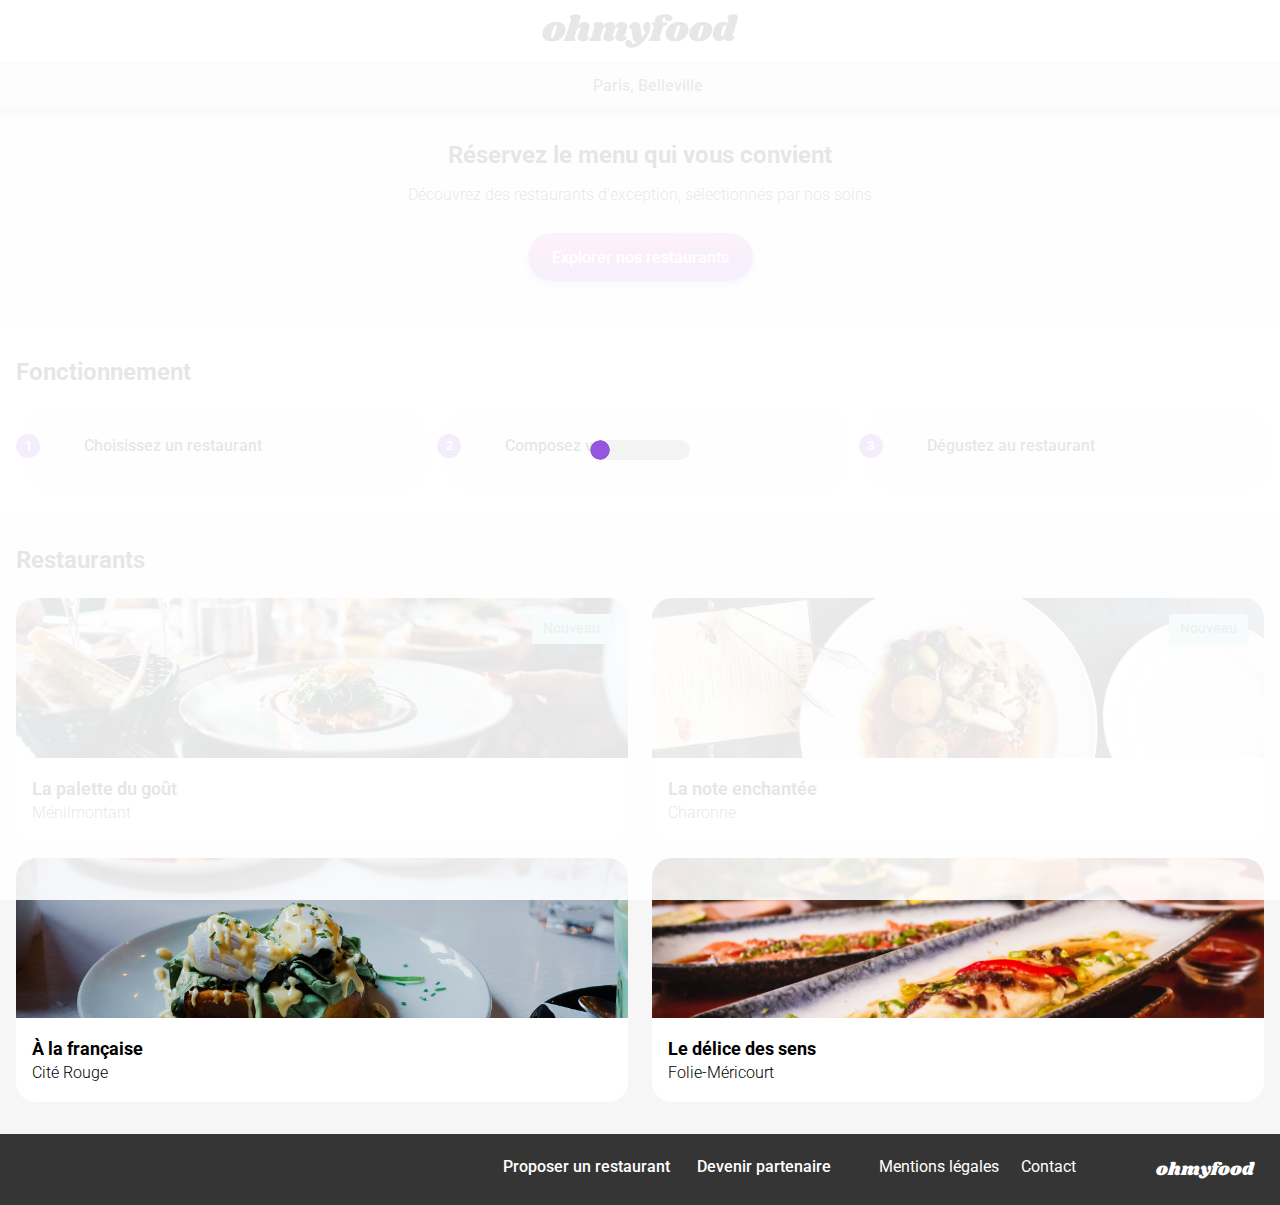
<file: index.html>
<!DOCTYPE html>
<html lang="fr">

<head>
    <meta charset="utf-8">
    <meta name="viewport" content="width=device-width, initial-scale=1.0">
    <title>OhMyFood</title>
    <link rel="stylesheet" href="./css/style.css">
    <link rel="preconnect" href="https://fonts.googleapis.com">
    <link rel="preconnect" href="https://fonts.gstatic.com" crossorigin>
    <link href="https://fonts.googleapis.com/css2?family=Roboto:wght@300;400;500;700&family=Shrikhand&display=swap"
        rel="stylesheet">
    <link rel="stylesheet" href="https://cdnjs.cloudflare.com/ajax/libs/font-awesome/6.2.1/css/all.min.css"
        integrity="sha512-MV7K8+y+gLIBoVD59lQIYicR65iaqukzvf/nwasF0nqhPay5w/9lJmVM2hMDcnK1OnMGCdVK+iQrJ7lzPJQd1w=="
        crossorigin="anonymous" referrerpolicy="no-referrer">
</head>

<body>
    <div class="loader">
        <div class="loader__anim"></div>
    </div>
    <div class="main-container">
        <!--########## HEADER ##########-->
        <header>
            <div class="max-width-container">
                <img class="header__logo" src="./assets/logo/ohmyfood.png" alt="Logo">
            </div>
        </header>
        <!--########## FIN HEADER ##########-->

        <!--########## SECTION LOCALISATION ##########-->
        <section class="location">
            <div class="max-width-container">
                <i class="fa-solid fa-location-dot"></i>
                <p>Paris, Belleville</p>
            </div>
        </section>
        <!--########## FIN SECTION LOCALISATION ##########-->

        <!--########## SECTION MAIN-TITLE ##########-->
        <section class="main-title">
            <div class="max-width-container">
                <h1 class="section-title">Réservez le menu qui vous convient</h1>
                <p class="main-title__p">
                    Découvrez des restaurants d'exception, sélectionnés par nos soins
                </p>
                <a class="btn" href="#">
                    <div class="btn__overlay"></div>
                    Explorer nos restaurants
                </a>
            </div>
        </section>
        <!--########## FIN SECTION MAIN-TITLE ##########-->

        <!--########## SECTION FONCTIONNEMENT ##########-->
        <section class="fonctionnement">
            <div class="max-width-container">
                <h2 class="section-title">Fonctionnement</h2>

                <div class="fonctionnement__list">
                    <div class="fonctionnement__list__item">
                        <div class="fonctionnement__list__item__number">
                            <p>1</p>
                        </div>
                        <div class="fonctionnement__list__item__description">
                            <i class="fa-solid fa-mobile-screen-button"></i>
                            <p>Choisissez un restaurant</p>
                        </div>
                    </div>

                    <div class="fonctionnement__list__item">
                        <div class="fonctionnement__list__item__number">
                            <p>2</p>
                        </div>
                        <div class="fonctionnement__list__item__description">
                            <i class="fa-solid fa-list"></i>
                            <p>Composez votre menu</p>
                        </div>
                    </div>

                    <div class="fonctionnement__list__item">
                        <div class="fonctionnement__list__item__number">
                            <p>3</p>
                        </div>
                        <div class="fonctionnement__list__item__description">
                            <i class="fa-solid fa-store purple"></i>
                            <p>Dégustez au restaurant</p>
                        </div>
                    </div>
                </div>
            </div>
        </section>
        <!--########## FIN SECTION FONCTIONNEMENT ##########-->

        <!--########## SECTION RESTAURANTS ##########-->
        <section class="restaurants">
            <div class="max-width-container">
                <h2 class="section-title">Restaurants</h2>

                <div class="restaurants__cards__wrapper">
                    <article class="restaurants__card">
                        <a href="resto-la-palette-du-gout.html" class="restaurants__link"></a>
                        <div class="restaurants__card__new">
                            <p>Nouveau</p>
                        </div>
                        <img class="restaurants__card__img"
                            src="./assets/restaurants/jay-wennington-N_Y88TWmGwA-unsplash.jpg"
                            alt="Photographie d'un plat du restaurant">
                        <div class="restaurants__card__txt">
                            <div>
                                <h3>La palette du goût</h3>
                                <p>Ménilmontant</p>
                            </div>
                            <embed type="text/html" src="./assets/heart.html">
                        </div>
                    </article>

                    <article class="restaurants__card">
                        <a href="resto-la-note-enchantee.html" class="restaurants__link"></a>
                        <div class="restaurants__card__new">
                            <p>Nouveau</p>
                        </div>
                        <img class="restaurants__card__img" src="./assets/restaurants/stil-u2Lp8tXIcjw-unsplash.jpg"
                            alt="Photographie d'un plat du restaurant">
                        <div class="restaurants__card__txt">
                            <div>
                                <h3>La note enchantée</h3>
                                <p>Charonne</p>
                            </div>
                            <embed type="text/html" src="./assets/heart.html">
                        </div>
                    </article>

                    <article class="restaurants__card">
                        <a href="resto-a-la-francaise.html" class="restaurants__link"></a>
                        <img class="restaurants__card__img"
                            src="./assets/restaurants/toa-heftiba-DQKerTsQwi0-unsplash.jpg"
                            alt="Photographie d'un plat du restaurant">
                        <div class="restaurants__card__txt">
                            <div>
                                <h3>À la française</h3>
                                <p>Cité Rouge</p>
                            </div>
                            <embed type="text/html" src="./assets/heart.html">
                        </div>
                    </article>

                    <article class="restaurants__card">
                        <a href="resto-le-delice-des-sens.html" class="restaurants__link"></a>
                        <img class="restaurants__card__img"
                            src="./assets/restaurants/louis-hansel-shotsoflouis-qNBGVyOCY8Q-unsplash.jpg"
                            alt="Photographie d'un plat du restaurant">
                        <div class="restaurants__card__txt">
                            <div>
                                <h3>Le délice des sens</h3>
                                <p>Folie-Méricourt</p>
                            </div>
                            <embed type="text/html" src="./assets/heart.html">
                        </div>
                    </article>
                </div>
            </div>
        </section>
        <!--########## FIN SECTION RESTAURANTS ##########-->

        <!--########## FOOTER ##########-->
        <footer>
            <div class="max-width-container">
                <p class="footer__logo">ohmyfood</p>
                <div class="footer__links">
                    <ul class="footer__links--imaged">
                        <li>
                            <a href="#">
                                <i class="fa-solid fa-utensils"></i>
                                Proposer un restaurant
                            </a>
                        </li>
                        <li>
                            <a href="#">
                                <i class="fa-solid fa-handshake-angle"></i>
                                Devenir partenaire
                            </a>
                        </li>
                    </ul>
                    <ul class="footer__links--blank">
                        <li>
                            <a href="#">Mentions légales</a>
                        </li>
                        <li>
                            <a href="#">Contact</a>
                        </li>
                    </ul>
                </div>
            </div>
        </footer>
        <!-- ########## FIN FOOTER ##########-->
    </div>
</body>

</html>
</file>
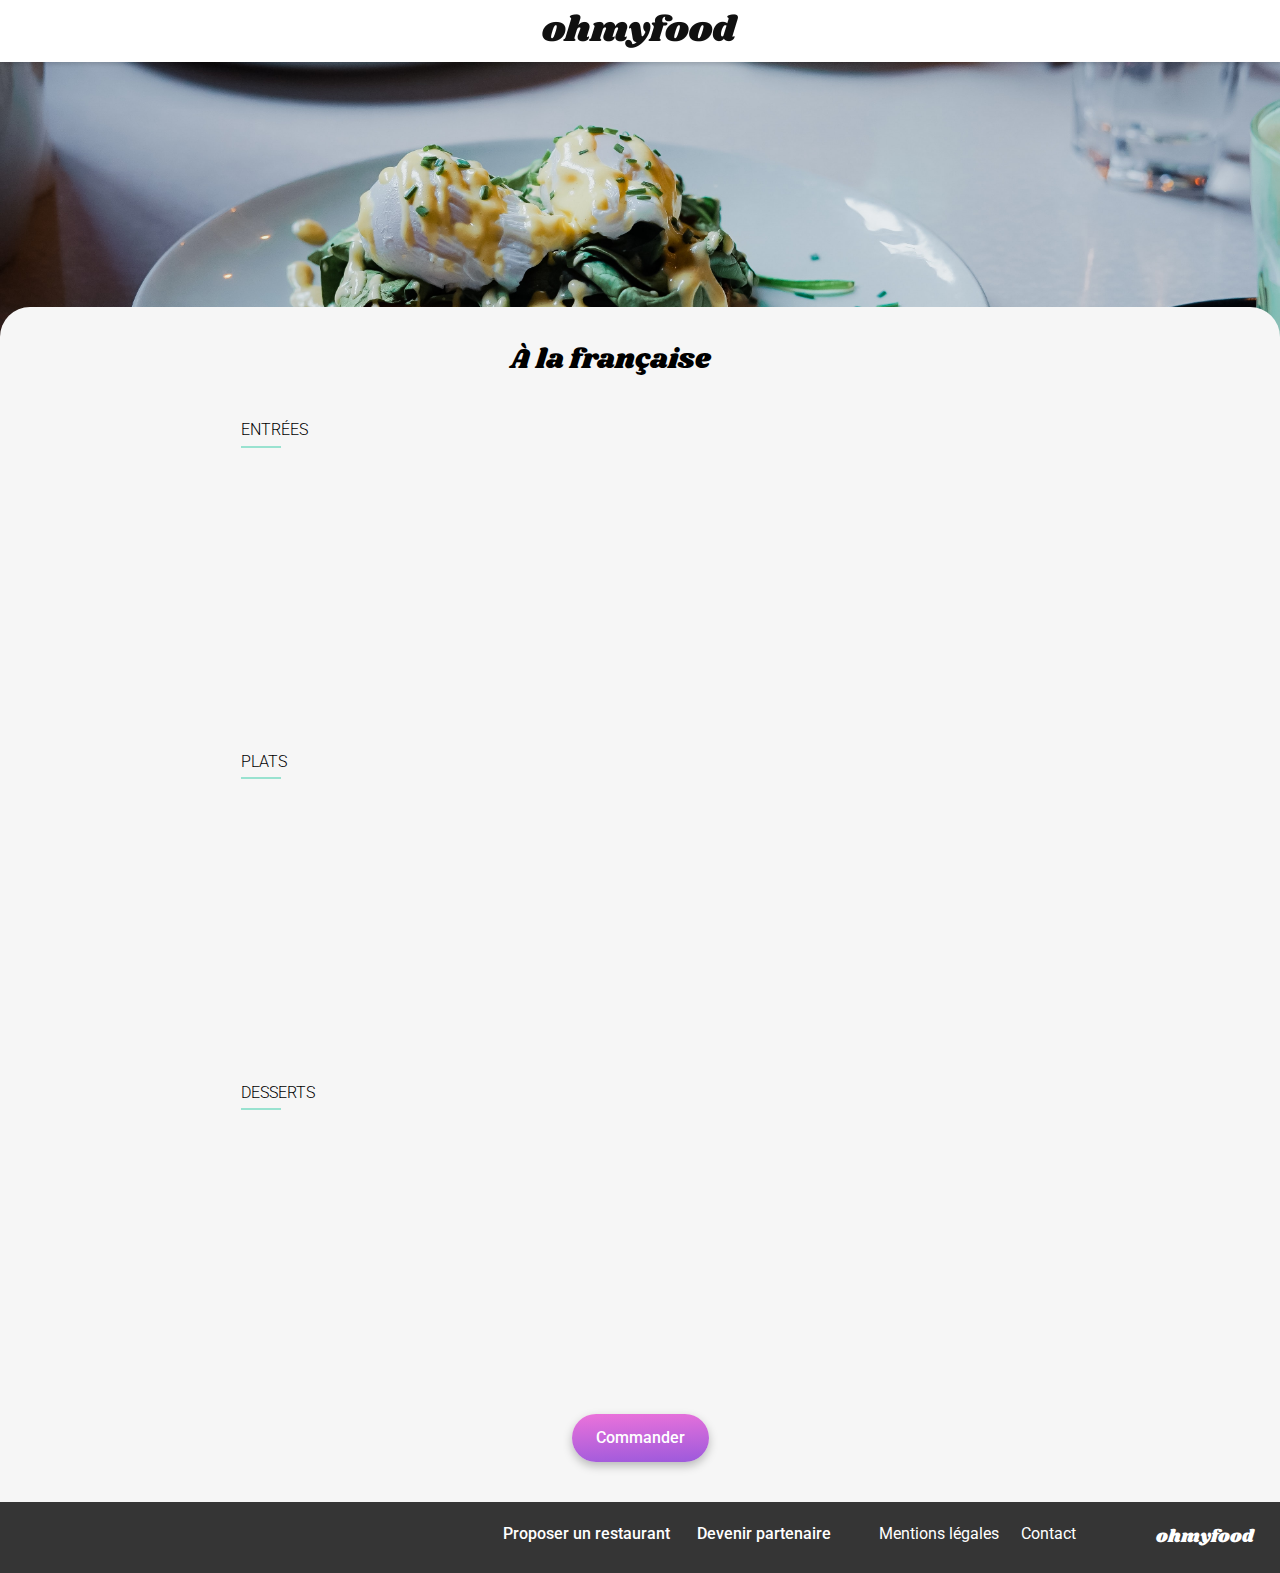
<file: resto-a-la-francaise.html>
<!DOCTYPE html>
<html lang="fr">

<head>
    <meta charset="utf-8">
    <meta name="viewport" content="width=device-width, initial-scale=1.0">
    <title>OhMyFood - À la française</title>
    <link rel="stylesheet" href="./css/style.css">
    <link rel="preconnect" href="https://fonts.googleapis.com">
    <link rel="preconnect" href="https://fonts.gstatic.com" crossorigin>
    <link href="https://fonts.googleapis.com/css2?family=Roboto:wght@300;400;500;700&family=Shrikhand&display=swap"
        rel="stylesheet">
    <link rel="stylesheet" href="https://cdnjs.cloudflare.com/ajax/libs/font-awesome/6.2.1/css/all.min.css"
        integrity="sha512-MV7K8+y+gLIBoVD59lQIYicR65iaqukzvf/nwasF0nqhPay5w/9lJmVM2hMDcnK1OnMGCdVK+iQrJ7lzPJQd1w=="
        crossorigin="anonymous" referrerpolicy="no-referrer">
</head>

<body>
    <div class="main-container">
        <!--########## HEADER ##########-->
        <header>
            <div class="max-width-container">
                <a href="index.html" class="header__back"><i class="fa-solid fa-arrow-left"></i></a>
                <img class="header__logo" src="./assets/logo/ohmyfood.png" alt="Logo">
            </div>
        </header>
        <!--########## FIN HEADER ##########-->

        <!--########## ILLUSTRATION ##########-->
        <div class="resto-img alafrancaise"></div>
        <!--########## FIN ILLUSTRATION ##########-->

        <!--########## SECTION MENU ##########-->
        <section class="menu">
            <div class="max-width-container">
                <div class="menu__top">
                    <h1 class="menu__top__title">À la française</h1>
                    <embed type="text/html" src="./assets/heart.html">
                </div>
                <div class="menu__list">
                    <div class="menu__list__title">
                        <h2>Entrées</h2>
                        <hr>
                    </div>
                    <ul>
                        <li>
                            <div class="menu__list__item delay--0">
                                <input type="checkbox" class="menu-check" id="entree-1" name="entree">
                                <label class="menu-label" for="entree-1">
                                <span class="menu__list__item__container">
                                    <span  class="menu__list__item__txtcol">
                                        <span class="menu__list__item__name">Tartare de poulpe acidulé</span>
                                        <span class="menu__list__item__detail">Aux zestes d'orange</span>
                                    </span>
                                <span class="menu__list__item__price">25€</span>
                                </span>
                                <span class="checkmark-wrapper">
                                    <i class="fas fa-check-circle icon icon--checkmark"></i>
                                </span>
                                </label>
                            </div>
                        </li>
                        <li>
                            <div class="menu__list__item  delay--1">
                                <input type="checkbox" class="menu-check" id="entree-2" name="entree">
                                <label class="menu-label" for="entree-2">
                                <span class="menu__list__item__container">
                                    <span  class="menu__list__item__txtcol">
                                        <span class="menu__list__item__name">Velouté de légumes d'antan</span>
                                        <span class="menu__list__item__detail">Carotte, panais, topinambour</span>
                                    </span>
                                <span class="menu__list__item__price">35€</span>
                                </span>
                                <span class="checkmark-wrapper">
                                    <i class="fas fa-check-circle icon icon--checkmark"></i>
                                </span>
                                </label>
                            </div>
                        </li>
                        <li>
                            <div class="menu__list__item delay--2">
                                <input type="checkbox" class="menu-check" id="entree-3" name="entree">
                                <label class="menu-label" for="entree-3">
                                <span class="menu__list__item__container">
                                    <span  class="menu__list__item__txtcol">
                                        <span class="menu__list__item__name">Soupe à l'oignon</span>
                                        <span class="menu__list__item__detail">Revisitée</span>
                                    </span>
                                <span class="menu__list__item__price">20€</span>
                                </span>
                                <span class="checkmark-wrapper">
                                    <i class="fas fa-check-circle icon icon--checkmark"></i>
                                </span>
                                </label>
                            </div>
                        </li>
                    </ul>
                    <div class="menu__list__title">
                        <h2>Plats</h2>
                        <hr>
                    </div>
                    <ul>
                        <li>
                            <div class="menu__list__item delay--0">
                                <input type="checkbox" class="menu-check" id="plat-1" name="plat">
                                <label class="menu-label" for="plat-1">
                                <span class="menu__list__item__container">
                                    <span  class="menu__list__item__txtcol">
                                        <span class="menu__list__item__name">Coquilles Saint-Jacques</span>
                                        <span class="menu__list__item__detail">Accompagnées d'une purée de panais</span>
                                    </span>
                                <span class="menu__list__item__price">40€</span>
                                </span>
                                <span class="checkmark-wrapper">
                                    <i class="fas fa-check-circle icon icon--checkmark"></i>
                                </span>
                                </label>
                            </div>
                        </li>
                        <li>
                            <div class="menu__list__item delay--1">
                                <input type="checkbox" class="menu-check" id="plat-2" name="plat">
                                <label class="menu-label" for="plat-2">
                                <span class="menu__list__item__container">
                                    <span  class="menu__list__item__txtcol">
                                        <span class="menu__list__item__name">Magret de canard</span>
                                        <span class="menu__list__item__detail">Et parmentier de pommes de terre</span>
                                    </span>
                                <span class="menu__list__item__price">35€</span>
                                </span>
                                <span class="checkmark-wrapper">
                                    <i class="fas fa-check-circle icon icon--checkmark"></i>
                                </span>
                                </label>
                            </div>
                        </li>
                        <li>
                            <div class="menu__list__item delay--2">
                                <input type="checkbox" class="menu-check" id="plat-3" name="plat">
                                <label class="menu-label" for="plat-3">
                                <span class="menu__list__item__container">
                                    <span  class="menu__list__item__txtcol">
                                        <span class="menu__list__item__name">Pigeonneau d’Ille-et-Vilaine</span>
                                        <span class="menu__list__item__detail">Sur son lit de gnocchis aux légumes</span>
                                    </span>
                                <span class="menu__list__item__price">44€</span>
                                </span>
                                <span class="checkmark-wrapper">
                                    <i class="fas fa-check-circle icon icon--checkmark"></i>
                                </span>
                                </label>
                            </div>
                        </li>
                    </ul>
                    <div class="menu__list__title">
                        <h2>Desserts</h2>
                        <hr>
                    </div>
                    <ul>
                        <li>
                            <div class="menu__list__item delay--0">
                                <input type="checkbox" class="menu-check" id="dessert-1" name="dessert">
                                <label class="menu-label" for="dessert-1">
                                <span class="menu__list__item__container">
                                    <span  class="menu__list__item__txtcol">
                                        <span class="menu__list__item__name">Pétales de violettes glacés</span>
                                        <span class="menu__list__item__detail">Et purée de noisettes</span>
                                    </span>
                                <span class="menu__list__item__price">18€</span>
                                </span>
                                <span class="checkmark-wrapper">
                                    <i class="fas fa-check-circle icon icon--checkmark"></i>
                                </span>
                                </label>
                            </div>
                        </li>
                        <li>
                            <div class="menu__list__item delay--1">
                                <input type="checkbox" class="menu-check" id="dessert-2" name="dessert">
                                <label class="menu-label" for="dessert-2">
                                <span class="menu__list__item__container">
                                    <span  class="menu__list__item__txtcol">
                                        <span class="menu__list__item__name">Fondant au chocolat</span>
                                        <span class="menu__list__item__detail">Revisité</span>
                                    </span>
                                <span class="menu__list__item__price">22€</span>
                                </span>
                                <span class="checkmark-wrapper">
                                    <i class="fas fa-check-circle icon icon--checkmark"></i>
                                </span>
                                </label>
                            </div>
                        </li>
                        <li>
                            <div class="menu__list__item delay--2">
                                <input type="checkbox" class="menu-check" id="dessert-3" name="dessert">
                                <label class="menu-label" for="dessert-3">
                                <span class="menu__list__item__container">
                                    <span  class="menu__list__item__txtcol">
                                        <span class="menu__list__item__name">Millefeuille croustillant</span>
                                        <span class="menu__list__item__detail">Myrtilles et pâte d'amande</span>
                                    </span>
                                <span class="menu__list__item__price">23€</span>
                                </span>
                                <span class="checkmark-wrapper">
                                    <i class="fas fa-check-circle icon icon--checkmark"></i>
                                </span>
                                </label>
                            </div>
                        </li>
                    </ul>
                </div>
                <div class="btn-container">
                <a class="btn" href="#">
                    <div class="btn__overlay"></div>
                    Commander
                </a>
                </div>
            </div>
        </section>
        <!--########## FIN SECTION MENU ##########-->

        <!--########## FOOTER ##########-->
        <footer>
            <div class="max-width-container">
                <p class="footer__logo">ohmyfood</p>
                <div class="footer__links">
                    <ul class="footer__links--imaged">
                        <li>
                            <a href="#">
                                <i class="fa-solid fa-utensils"></i>
                                Proposer un restaurant
                            </a>
                        </li>
                        <li>
                            <a href="#">
                                <i class="fa-solid fa-handshake-angle"></i>
                                Devenir partenaire
                            </a>
                        </li>
                    </ul>
                    <ul class="footer__links--blank">
                        <li>
                            <a href="#">Mentions légales</a>
                        </li>
                        <li>
                            <a href="#">Contact</a>
                        </li>
                    </ul>
                </div>
            </div>
        </footer>
        <!-- ########## FIN FOOTER ##########-->
    </div>
</body>

</html>
</file>
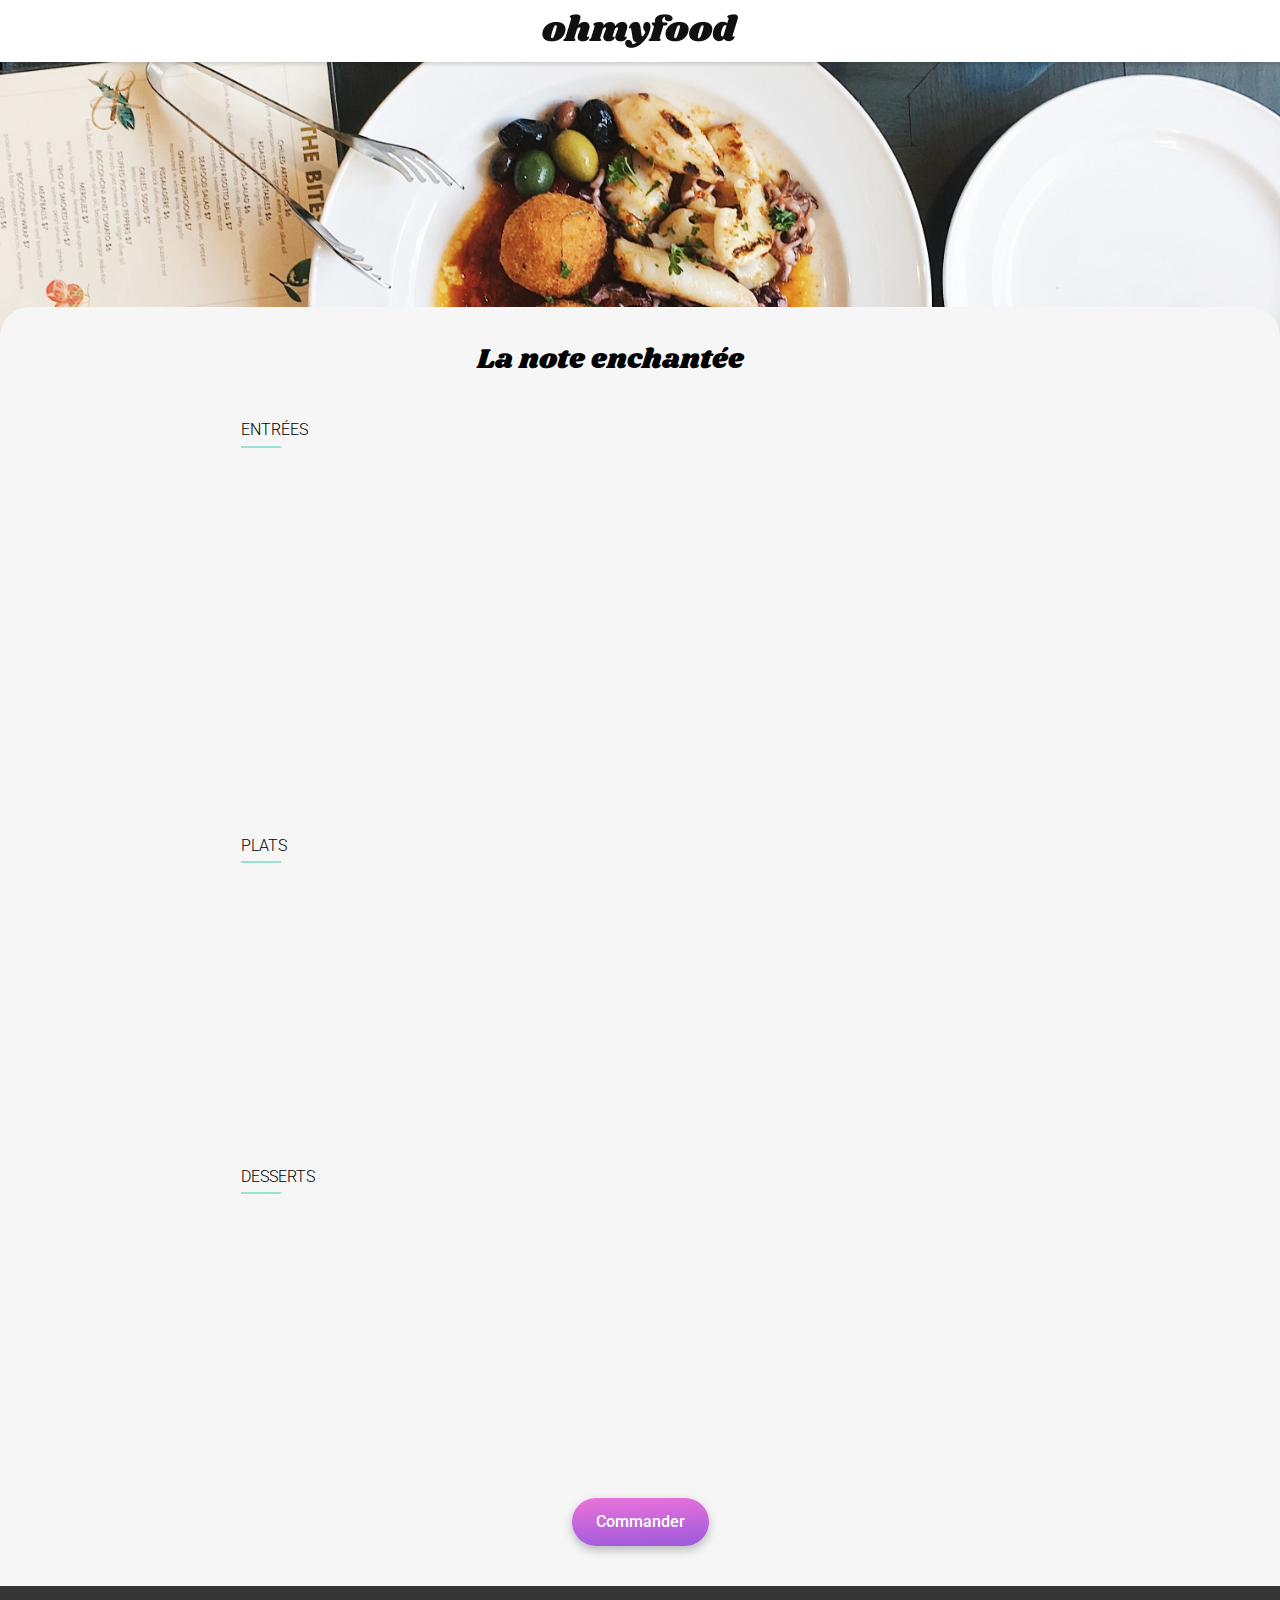
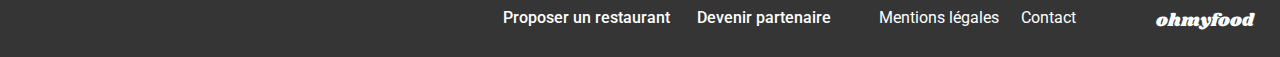
<file: resto-la-note-enchantee.html>
<!DOCTYPE html>
<html lang="fr">

<head>
    <meta charset="utf-8">
    <meta name="viewport" content="width=device-width, initial-scale=1.0">
    <title>OhMyFood - La note enchantée</title>
    <link rel="stylesheet" href="./css/style.css">
    <link rel="preconnect" href="https://fonts.googleapis.com">
    <link rel="preconnect" href="https://fonts.gstatic.com" crossorigin>
    <link href="https://fonts.googleapis.com/css2?family=Roboto:wght@300;400;500;700&family=Shrikhand&display=swap"
        rel="stylesheet">
    <link rel="stylesheet" href="https://cdnjs.cloudflare.com/ajax/libs/font-awesome/6.2.1/css/all.min.css"
        integrity="sha512-MV7K8+y+gLIBoVD59lQIYicR65iaqukzvf/nwasF0nqhPay5w/9lJmVM2hMDcnK1OnMGCdVK+iQrJ7lzPJQd1w=="
        crossorigin="anonymous" referrerpolicy="no-referrer">
</head>

<body>
    <div class="main-container">
        <!--########## HEADER ##########-->
        <header>
            <div class="max-width-container">
                <a href="index.html" class="header__back"><i class="fa-solid fa-arrow-left"></i></a>
                <img class="header__logo" src="./assets/logo/ohmyfood.png" alt="Logo">
            </div>
        </header>
        <!--########## FIN HEADER ##########-->

        <!--########## ILLUSTRATION ##########-->
        <div class="resto-img noteenchantee"></div>
        <!--########## FIN ILLUSTRATION ##########-->

        <!--########## SECTION MENU ##########-->
        <section class="menu">
            <div class="max-width-container">
                <div class="menu__top">
                    <h1 class="menu__top__title">La note enchantée</h1>
                    <embed type="text/html" src="./assets/heart.html">
                </div>
                <div class="menu__list">
                    <div class="menu__list__title">
                        <h2>Entrées</h2>
                        <hr>
                    </div>
                    <ul>
                        <li>
                            <div class="menu__list__item delay--0">
                                <input type="checkbox" class="menu-check" id="entree-1" name="entree">
                                <label class="menu-label" for="entree-1">
                                <span class="menu__list__item__container">
                                    <span  class="menu__list__item__txtcol">
                                        <span class="menu__list__item__name">Ravioles de foie gras</span>
                                        <span class="menu__list__item__detail">Accompagnées de leur crème à la truffe</span>
                                    </span>
                                <span class="menu__list__item__price">25€</span>
                                </span>
                                <span class="checkmark-wrapper">
                                    <i class="fas fa-check-circle icon icon--checkmark"></i>
                                </span>
                                </label>
                            </div>
                        </li>
                        <li>
                            <div class="menu__list__item delay--1">
                                <input type="checkbox" class="menu-check" id="entree-2" name="entree">
                                <label class="menu-label" for="entree-2">
                                <span class="menu__list__item__container">
                                    <span  class="menu__list__item__txtcol">
                                        <span class="menu__list__item__name">Caviar osciètre</span>
                                        <span class="menu__list__item__detail">Sur blini à la farine de blé noir</span>
                                    </span>
                                <span class="menu__list__item__price">35€</span>
                                </span>
                                <span class="checkmark-wrapper">
                                    <i class="fas fa-check-circle icon icon--checkmark"></i>
                                </span>
                                </label>
                            </div>
                        </li>
                        <li>
                            <div class="menu__list__item delay--2">
                                <input type="checkbox" class="menu-check" id="entree-3" name="entree">
                                <label class="menu-label" for="entree-3">
                                <span class="menu__list__item__container">
                                    <span  class="menu__list__item__txtcol">
                                        <span class="menu__list__item__name">Homard et espuma de potiron</span>
                                        <span class="menu__list__item__detail">Marinés aux zestes d'orange</span>
                                    </span>
                                <span class="menu__list__item__price">20€</span>
                                </span>
                                <span class="checkmark-wrapper">
                                    <i class="fas fa-check-circle icon icon--checkmark"></i>
                                </span>
                                </label>
                            </div>
                        </li>
                        <li>
                            <div class="menu__list__item delay--3">
                                <input type="checkbox" class="menu-check" id="entree-4" name="entree">
                                <label class="menu-label" for="entree-4">
                                <span class="menu__list__item__container">
                                    <span  class="menu__list__item__txtcol">
                                        <span class="menu__list__item__name">Foie gras de canard cuit entier</span>
                                        <span class="menu__list__item__detail">Confiture de figue et pain toasté</span>
                                    </span>
                                <span class="menu__list__item__price">35€</span>
                                </span>
                                <span class="checkmark-wrapper">
                                    <i class="fas fa-check-circle icon icon--checkmark"></i>
                                </span>
                                </label>
                            </div>
                        </li>
                    </ul>
                    <div class="menu__list__title">
                        <h2>Plats</h2>
                        <hr>
                    </div>
                    <ul>
                        <li>
                            <div class="menu__list__item delay--0">
                                <input type="checkbox" class="menu-check" id="plat-1" name="plat">
                                <label class="menu-label" for="plat-1">
                                <span class="menu__list__item__container">
                                    <span  class="menu__list__item__txtcol">
                                        <span class="menu__list__item__name">Noix de coquilles Saint-Jacques</span>
                                        <span class="menu__list__item__detail">Sur lit de purée de céleri-rave</span>
                                    </span>
                                <span class="menu__list__item__price">40€</span>
                                </span>
                                <span class="checkmark-wrapper">
                                    <i class="fas fa-check-circle icon icon--checkmark"></i>
                                </span>
                                </label>
                            </div>
                        </li>
                        <li>
                            <div class="menu__list__item delay--1">
                                <input type="checkbox" class="menu-check" id="plat-2" name="plat">
                                <label class="menu-label" for="plat-2">
                                <span class="menu__list__item__container">
                                    <span  class="menu__list__item__txtcol">
                                        <span class="menu__list__item__name">Langoustine poêlée</span>
                                        <span class="menu__list__item__detail">Purée de patate douce</span>
                                    </span>
                                <span class="menu__list__item__price">35€</span>
                                </span>
                                <span class="checkmark-wrapper">
                                    <i class="fas fa-check-circle icon icon--checkmark"></i>
                                </span>
                                </label>
                            </div>
                        </li>
                        <li>
                            <div class="menu__list__item delay--2">
                                <input type="checkbox" class="menu-check" id="plat-3" name="plat">
                                <label class="menu-label" for="plat-3">
                                <span class="menu__list__item__container">
                                    <span  class="menu__list__item__txtcol">
                                        <span class="menu__list__item__name">Mijoté de queue de bœuf</span>
                                        <span class="menu__list__item__detail">Et riz sauvage aux zestes de citron</span>
                                    </span>
                                <span class="menu__list__item__price">44€</span>
                                </span>
                                <span class="checkmark-wrapper">
                                    <i class="fas fa-check-circle icon icon--checkmark"></i>
                                </span>
                                </label>
                            </div>
                        </li>
                    </ul>
                    <div class="menu__list__title">
                        <h2>Desserts</h2>
                        <hr>
                    </div>
                    <ul>
                        <li>
                            <div class="menu__list__item delay--0">
                                <input type="checkbox" class="menu-check" id="dessert-1" name="dessert">
                                <label class="menu-label" for="dessert-1">
                                <span class="menu__list__item__container">
                                    <span  class="menu__list__item__txtcol">
                                        <span class="menu__list__item__name">Macaron noisette et chocolat</span>
                                        <span class="menu__list__item__detail">Glace au caramel brun et sel de Guérande</span>
                                    </span>
                                <span class="menu__list__item__price">18€</span>
                                </span>
                                <span class="checkmark-wrapper">
                                    <i class="fas fa-check-circle icon icon--checkmark"></i>
                                </span>
                                </label>
                            </div>
                        </li>
                        <li>
                            <div class="menu__list__item delay--1">
                                <input type="checkbox" class="menu-check" id="dessert-2" name="dessert">
                                <label class="menu-label" for="dessert-2">
                                <span class="menu__list__item__container">
                                    <span  class="menu__list__item__txtcol">
                                        <span class="menu__list__item__name">Baba au rhum revisité</span>
                                        <span class="menu__list__item__detail">Avec son coulis de citron</span>
                                    </span>
                                <span class="menu__list__item__price">22€</span>
                                </span>
                                <span class="checkmark-wrapper">
                                    <i class="fas fa-check-circle icon icon--checkmark"></i>
                                </span>
                                </label>
                            </div>
                        </li>
                        <li>
                            <div class="menu__list__item delay--2">
                                <input type="checkbox" class="menu-check" id="dessert-3" name="dessert">
                                <label class="menu-label" for="dessert-3">
                                <span class="menu__list__item__container">
                                    <span  class="menu__list__item__txtcol">
                                        <span class="menu__list__item__name">Tarte au citron meringuée</span>
                                        <span class="menu__list__item__detail">Déstructurée</span>
                                    </span>
                                <span class="menu__list__item__price">23€</span>
                                </span>
                                <span class="checkmark-wrapper">
                                    <i class="fas fa-check-circle icon icon--checkmark"></i>
                                </span>
                                </label>
                            </div>
                        </li>
                    </ul>
                </div>
                <div class="btn-container">
                <a class="btn" href="#">
                    <div class="btn__overlay"></div>
                    Commander
                </a>
                </div>
            </div>
        </section>
        <!--########## FIN SECTION MENU ##########-->

        <!--########## FOOTER ##########-->
        <footer>
            <div class="max-width-container">
                <p class="footer__logo">ohmyfood</p>
                <div class="footer__links">
                    <ul class="footer__links--imaged">
                        <li>
                            <a href="#">
                                <i class="fa-solid fa-utensils"></i>
                                Proposer un restaurant
                            </a>
                        </li>
                        <li>
                            <a href="#">
                                <i class="fa-solid fa-handshake-angle"></i>
                                Devenir partenaire
                            </a>
                        </li>
                    </ul>
                    <ul class="footer__links--blank">
                        <li>
                            <a href="#">Mentions légales</a>
                        </li>
                        <li>
                            <a href="#">Contact</a>
                        </li>
                    </ul>
                </div>
            </div>
        </footer>
        <!-- ########## FIN FOOTER ##########-->
    </div>
</body>

</html>
</file>
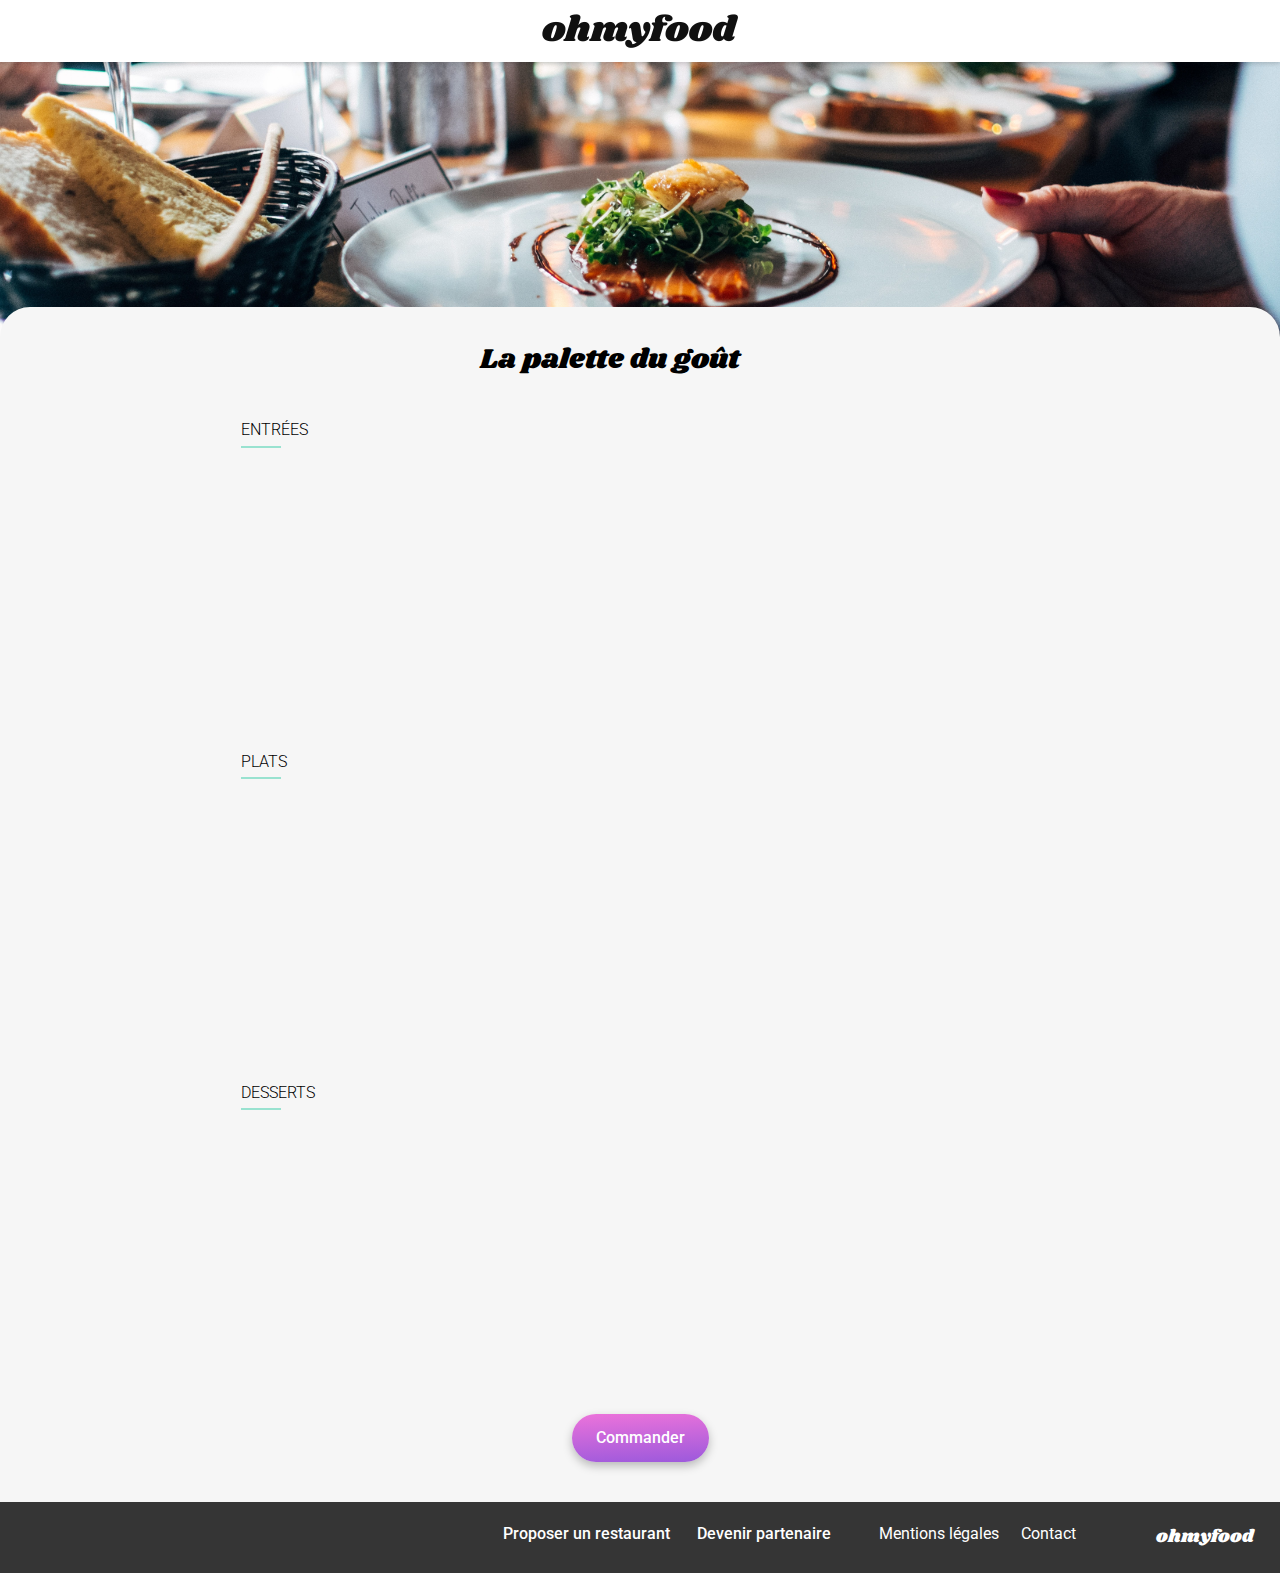
<file: resto-la-palette-du-gout.html>
<!DOCTYPE html>
<html lang="fr">

<head>
    <meta charset="utf-8">
    <meta name="viewport" content="width=device-width, initial-scale=1.0">
    <title>OhMyFood - La palette du goût</title>
    <link rel="stylesheet" href="./css/style.css">
    <link rel="preconnect" href="https://fonts.googleapis.com">
    <link rel="preconnect" href="https://fonts.gstatic.com" crossorigin>
    <link href="https://fonts.googleapis.com/css2?family=Roboto:wght@300;400;500;700&family=Shrikhand&display=swap"
        rel="stylesheet">
    <link rel="stylesheet" href="https://cdnjs.cloudflare.com/ajax/libs/font-awesome/6.2.1/css/all.min.css"
        integrity="sha512-MV7K8+y+gLIBoVD59lQIYicR65iaqukzvf/nwasF0nqhPay5w/9lJmVM2hMDcnK1OnMGCdVK+iQrJ7lzPJQd1w=="
        crossorigin="anonymous" referrerpolicy="no-referrer">
</head>

<body>
    <div class="main-container">
        <!--########## HEADER ##########-->
        <header>
            <div class="max-width-container">
                <a href="index.html" class="header__back"><i class="fa-solid fa-arrow-left"></i></a>
                <img class="header__logo" src="./assets/logo/ohmyfood.png" alt="Logo">
            </div>
        </header>
        <!--########## FIN HEADER ##########-->

        <!--########## ILLUSTRATION ##########-->
        <div class="resto-img palettedugout"></div>
        <!--########## FIN ILLUSTRATION ##########-->

        <!--########## SECTION MENU ##########-->
        <section class="menu">
            <div class="max-width-container">
                <div class="menu__top">
                    <h1 class="menu__top__title">La palette du goût</h1>
                    <embed type="text/html" src="./assets/heart.html">
                </div>
                <div class="menu__list">
                    <div class="menu__list__title">
                        <h2>Entrées</h2>
                        <hr>
                    </div>
                    <ul>
                        <li>
                            <div class="menu__list__item delay--0">
                                <input type="checkbox" class="menu-check" id="entree-1" name="entree">
                                <label class="menu-label" for="entree-1">
                                <span class="menu__list__item__container">
                                    <span  class="menu__list__item__txtcol">
                                        <span class="menu__list__item__name">Fricassée d'escargots</span>
                                        <span class="menu__list__item__detail">Au piment d'Espelette</span>
                                    </span>
                                <span class="menu__list__item__price">25€</span>
                                </span>
                                <span class="checkmark-wrapper">
                                    <i class="fas fa-check-circle icon icon--checkmark"></i>
                                </span>
                                </label>
                            </div>
                        </li>
                        <li>
                            <div class="menu__list__item delay--1">
                                <input type="checkbox" class="menu-check" id="entree-2" name="entree">
                                <label class="menu-label" for="entree-2">
                                <span class="menu__list__item__container">
                                    <span  class="menu__list__item__txtcol">
                                        <span class="menu__list__item__name">Foie gras de canard mi-cuit</span>
                                        <span class="menu__list__item__detail">Et ses copeaux de truffe noire</span>
                                    </span>
                                <span class="menu__list__item__price">35€</span>
                                </span>
                                <span class="checkmark-wrapper">
                                    <i class="fas fa-check-circle icon icon--checkmark"></i>
                                </span>
                                </label>
                            </div>
                        </li>
                        <li>
                            <div class="menu__list__item delay--2">
                                <input type="checkbox" class="menu-check" id="entree-3" name="entree">
                                <label class="menu-label" for="entree-3">
                                <span class="menu__list__item__container">
                                    <span  class="menu__list__item__txtcol">
                                        <span class="menu__list__item__name">Œuf au plat</span>
                                        <span class="menu__list__item__detail">Assaisonné à la truffe sur lit de caviar</span>
                                    </span>
                                <span class="menu__list__item__price">20€</span>
                                </span>
                                <span class="checkmark-wrapper">
                                    <i class="fas fa-check-circle icon icon--checkmark"></i>
                                </span>
                                </label>
                            </div>
                        </li>
                    </ul>
                    <div class="menu__list__title">
                        <h2>Plats</h2>
                        <hr>
                    </div>
                    <ul>
                        <li>
                            <div class="menu__list__item delay--0">
                                <input type="checkbox" class="menu-check" id="plat-1" name="plat">
                                <label class="menu-label" for="plat-1">
                                <span class="menu__list__item__container">
                                    <span  class="menu__list__item__txtcol">
                                        <span class="menu__list__item__name">Filet de bœuf aux herbes</span>
                                        <span class="menu__list__item__detail">Accompagné de sa ribambelle de légumes</span>
                                    </span>
                                <span class="menu__list__item__price">40€</span>
                                </span>
                                <span class="checkmark-wrapper">
                                    <i class="fas fa-check-circle icon icon--checkmark"></i>
                                </span>
                                </label>
                            </div>
                        </li>
                        <li>
                            <div class="menu__list__item delay--1">
                                <input type="checkbox" class="menu-check" id="plat-2" name="plat">
                                <label class="menu-label" for="plat-2">
                                <span class="menu__list__item__container">
                                    <span  class="menu__list__item__txtcol">
                                        <span class="menu__list__item__name">Parmentier de queue de bœuf</span>
                                        <span class="menu__list__item__detail">À la truffe noire sur sa purée de panais</span>
                                    </span>
                                <span class="menu__list__item__price">35€</span>
                                </span>
                                <span class="checkmark-wrapper">
                                    <i class="fas fa-check-circle icon icon--checkmark"></i>
                                </span>
                                </label>
                            </div>
                        </li>
                        <li>
                            <div class="menu__list__item delay--2">
                                <input type="checkbox" class="menu-check" id="plat-3" name="plat">
                                <label class="menu-label" for="plat-3">
                                <span class="menu__list__item__container">
                                    <span  class="menu__list__item__txtcol">
                                        <span class="menu__list__item__name">Filet de turbot</span>
                                        <span class="menu__list__item__detail">Aux agrumes</span>
                                    </span>
                                <span class="menu__list__item__price">44€</span>
                                </span>
                                <span class="checkmark-wrapper">
                                    <i class="fas fa-check-circle icon icon--checkmark"></i>
                                </span>
                                </label>
                            </div>
                        </li>
                    </ul>
                    <div class="menu__list__title">
                        <h2>Desserts</h2>
                        <hr>
                    </div>
                    <ul>
                        <li>
                            <div class="menu__list__item delay--0">
                                <input type="checkbox" class="menu-check" id="dessert-1" name="dessert">
                                <label class="menu-label" for="dessert-1">
                                <span class="menu__list__item__container">
                                    <span  class="menu__list__item__txtcol">
                                        <span class="menu__list__item__name">Paris-Brest</span>
                                        <span class="menu__list__item__detail">Revisité</span>
                                    </span>
                                <span class="menu__list__item__price">18€</span>
                                </span>
                                <span class="checkmark-wrapper">
                                    <i class="fas fa-check-circle icon icon--checkmark"></i>
                                </span>
                                </label>
                            </div>
                        </li>
                        <li>
                            <div class="menu__list__item delay--1">
                                <input type="checkbox" class="menu-check" id="dessert-2" name="dessert">
                                <label class="menu-label" for="dessert-2">
                                <span class="menu__list__item__container">
                                    <span  class="menu__list__item__txtcol">
                                        <span class="menu__list__item__name">Macaron au chocolat d'exception</span>
                                        <span class="menu__list__item__detail">Et glace à la vanille de Madagascar</span>
                                    </span>
                                <span class="menu__list__item__price">22€</span>
                                </span>
                                <span class="checkmark-wrapper">
                                    <i class="fas fa-check-circle icon icon--checkmark"></i>
                                </span>
                                </label>
                            </div>
                        </li>
                        <li>
                            <div class="menu__list__item delay--2">
                                <input type="checkbox" class="menu-check" id="dessert-3" name="dessert">
                                <label class="menu-label" for="dessert-3">
                                <span class="menu__list__item__container">
                                    <span  class="menu__list__item__txtcol">
                                        <span class="menu__list__item__name">Mousse au chocolat</span>
                                        <span class="menu__list__item__detail">Au piment d'Espelette et à la truffe noire</span>
                                    </span>
                                <span class="menu__list__item__price">23€</span>
                                </span>
                                <span class="checkmark-wrapper">
                                    <i class="fas fa-check-circle icon icon--checkmark"></i>
                                </span>
                                </label>
                            </div>
                        </li>
                    </ul>
                </div>
                <div class="btn-container">
                <a class="btn" href="#">
                    <div class="btn__overlay"></div>
                    Commander
                </a>
                </div>
            </div>
        </section>
        <!--########## FIN SECTION MENU ##########-->

        <!--########## FOOTER ##########-->
        <footer>
            <div class="max-width-container">
                <p class="footer__logo">ohmyfood</p>
                <div class="footer__links">
                    <ul class="footer__links--imaged">
                        <li>
                            <a href="#">
                                <i class="fa-solid fa-utensils"></i>
                                Proposer un restaurant
                            </a>
                        </li>
                        <li>
                            <a href="#">
                                <i class="fa-solid fa-handshake-angle"></i>
                                Devenir partenaire
                            </a>
                        </li>
                    </ul>
                    <ul class="footer__links--blank">
                        <li>
                            <a href="#">Mentions légales</a>
                        </li>
                        <li>
                            <a href="#">Contact</a>
                        </li>
                    </ul>
                </div>
            </div>
        </footer>
        <!-- ########## FIN FOOTER ##########-->
    </div>
</body>

</html>
</file>
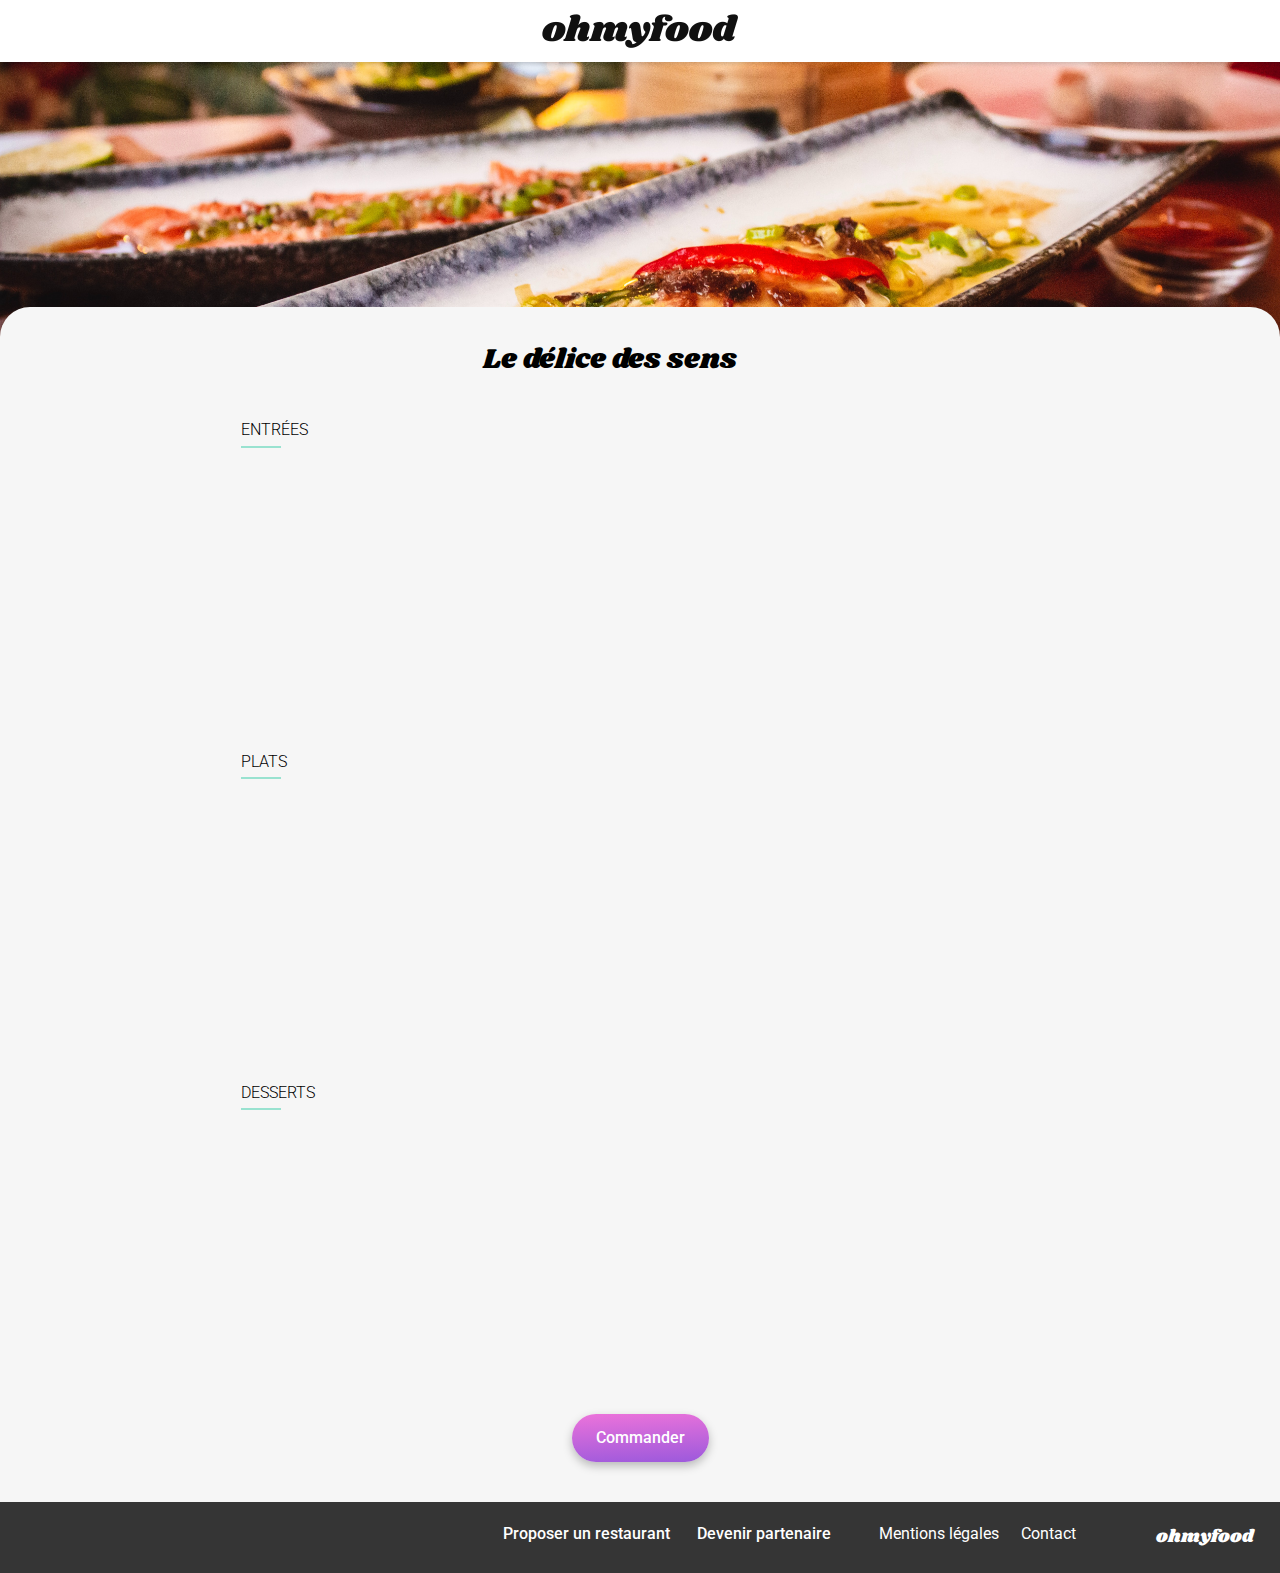
<file: resto-le-delice-des-sens.html>
<!DOCTYPE html>
<html lang="fr">

<head>
    <meta charset="utf-8">
    <meta name="viewport" content="width=device-width, initial-scale=1.0">
    <title>OhMyFood - Le délice des sens</title>
    <link rel="stylesheet" href="./css/style.css">
    <link rel="preconnect" href="https://fonts.googleapis.com">
    <link rel="preconnect" href="https://fonts.gstatic.com" crossorigin>
    <link href="https://fonts.googleapis.com/css2?family=Roboto:wght@300;400;500;700&family=Shrikhand&display=swap"
        rel="stylesheet">
    <link rel="stylesheet" href="https://cdnjs.cloudflare.com/ajax/libs/font-awesome/6.2.1/css/all.min.css"
        integrity="sha512-MV7K8+y+gLIBoVD59lQIYicR65iaqukzvf/nwasF0nqhPay5w/9lJmVM2hMDcnK1OnMGCdVK+iQrJ7lzPJQd1w=="
        crossorigin="anonymous" referrerpolicy="no-referrer">
</head>

<body>
    <div class="main-container">
        <!--########## HEADER ##########-->
        <header>
            <div class="max-width-container">
                <a href="index.html" class="header__back"><i class="fa-solid fa-arrow-left"></i></a>
                <img class="header__logo" src="./assets/logo/ohmyfood.png" alt="Logo">
            </div>
        </header>
        <!--########## FIN HEADER ##########-->

        <!--########## ILLUSTRATION ##########-->
        <div class="resto-img delicedessens"></div>
        <!--########## FIN ILLUSTRATION ##########-->

        <!--########## SECTION MENU ##########-->
        <section class="menu">
            <div class="max-width-container">
                <div class="menu__top">
                    <h1 class="menu__top__title">Le délice des sens</h1>
                    <embed type="text/html" src="./assets/heart.html">
                </div>
                <div class="menu__list">
                    <div class="menu__list__title">
                        <h2>Entrées</h2>
                        <hr>
                    </div>
                    <ul>
                        <li>
                            <div class="menu__list__item delay--0">
                                <input type="checkbox" class="menu-check" id="entree-1" name="entree">
                                <label class="menu-label" for="entree-1">
                                <span class="menu__list__item__container">
                                    <span  class="menu__list__item__txtcol">
                                        <span class="menu__list__item__name">Tartare de thon</span>
                                        <span class="menu__list__item__detail">Assaisonné au yuzu</span>
                                    </span>
                                <span class="menu__list__item__price">25€</span>
                                </span>
                                <span class="checkmark-wrapper">
                                    <i class="fas fa-check-circle icon icon--checkmark"></i>
                                </span>
                                </label>
                            </div>
                        </li>
                        <li>
                            <div class="menu__list__item delay--1">
                                <input type="checkbox" class="menu-check" id="entree-2" name="entree">
                                <label class="menu-label" for="entree-2">
                                <span class="menu__list__item__container">
                                    <span  class="menu__list__item__txtcol">
                                        <span class="menu__list__item__name">Bouchée de homard croustillant</span>
                                        <span class="menu__list__item__detail">Et sa farandole de petits légumes</span>
                                    </span>
                                <span class="menu__list__item__price">35€</span>
                                </span>
                                <span class="checkmark-wrapper">
                                    <i class="fas fa-check-circle icon icon--checkmark"></i>
                                </span>
                                </label>
                            </div>
                        </li>
                        <li>
                            <div class="menu__list__item delay--2">
                                <input type="checkbox" class="menu-check" id="entree-3" name="entree">
                                <label class="menu-label" for="entree-3">
                                <span class="menu__list__item__container">
                                    <span  class="menu__list__item__txtcol">
                                        <span class="menu__list__item__name">Velouté de cèpes</span>
                                        <span class="menu__list__item__detail">Aux truffes</span>
                                    </span>
                                <span class="menu__list__item__price">20€</span>
                                </span>
                                <span class="checkmark-wrapper">
                                    <i class="fas fa-check-circle icon icon--checkmark"></i>
                                </span>
                                </label>
                            </div>
                        </li>
                    </ul>
                    <div class="menu__list__title">
                        <h2>Plats</h2>
                        <hr>
                    </div>
                    <ul>
                        <li>
                            <div class="menu__list__item delay--0">
                                <input type="checkbox" class="menu-check" id="plat-1" name="plat">
                                <label class="menu-label" for="plat-1">
                                <span class="menu__list__item__container">
                                    <span  class="menu__list__item__txtcol">
                                        <span class="menu__list__item__name">Poulet rôti aux herbes de Provence</span>
                                        <span class="menu__list__item__detail">Et sa crème de truffe</span>
                                    </span>
                                <span class="menu__list__item__price">40€</span>
                                </span>
                                <span class="checkmark-wrapper">
                                    <i class="fas fa-check-circle icon icon--checkmark"></i>
                                </span>
                                </label>
                            </div>
                        </li>
                        <li>
                            <div class="menu__list__item delay--1">
                                <input type="checkbox" class="menu-check" id="plat-2" name="plat">
                                <label class="menu-label" for="plat-2">
                                <span class="menu__list__item__container">
                                    <span  class="menu__list__item__txtcol">
                                        <span class="menu__list__item__name">Langouste rôtie</span>
                                        <span class="menu__list__item__detail">Et ses légumes de saison</span>
                                    </span>
                                <span class="menu__list__item__price">35€</span>
                                </span>
                                <span class="checkmark-wrapper">
                                    <i class="fas fa-check-circle icon icon--checkmark"></i>
                                </span>
                                </label>
                            </div>
                        </li>
                        <li>
                            <div class="menu__list__item delay--2">
                                <input type="checkbox" class="menu-check" id="plat-3" name="plat">
                                <label class="menu-label" for="plat-3">
                                <span class="menu__list__item__container">
                                    <span  class="menu__list__item__txtcol">
                                        <span class="menu__list__item__name">Côte de bœuf Angus</span>
                                        <span class="menu__list__item__detail">Et sa purée de panais</span>
                                    </span>
                                <span class="menu__list__item__price">44€</span>
                                </span>
                                <span class="checkmark-wrapper">
                                    <i class="fas fa-check-circle icon icon--checkmark"></i>
                                </span>
                                </label>
                            </div>
                        </li>
                    </ul>
                    <div class="menu__list__title">
                        <h2>Desserts</h2>
                        <hr>
                    </div>
                    <ul>
                        <li>
                            <div class="menu__list__item delay--0">
                                <input type="checkbox" class="menu-check" id="dessert-1" name="dessert">
                                <label class="menu-label" for="dessert-1">
                                <span class="menu__list__item__container">
                                    <span  class="menu__list__item__txtcol">
                                        <span class="menu__list__item__name">Farandole de desserts</span>
                                        <span class="menu__list__item__detail">Du chef</span>
                                    </span>
                                <span class="menu__list__item__price">18€</span>
                                </span>
                                <span class="checkmark-wrapper">
                                    <i class="fas fa-check-circle icon icon--checkmark"></i>
                                </span>
                                </label>
                            </div>
                        </li>
                        <li>
                            <div class="menu__list__item delay--1">
                                <input type="checkbox" class="menu-check" id="dessert-2" name="dessert">
                                <label class="menu-label" for="dessert-2">
                                <span class="menu__list__item__container">
                                    <span  class="menu__list__item__txtcol">
                                        <span class="menu__list__item__name">Crème brulée</span>
                                        <span class="menu__list__item__detail">Revisitée</span>
                                    </span>
                                <span class="menu__list__item__price">22€</span>
                                </span>
                                <span class="checkmark-wrapper">
                                    <i class="fas fa-check-circle icon icon--checkmark"></i>
                                </span>
                                </label>
                            </div>
                        </li>
                        <li>
                            <div class="menu__list__item delay--2">
                                <input type="checkbox" class="menu-check" id="dessert-3" name="dessert">
                                <label class="menu-label" for="dessert-3">
                                <span class="menu__list__item__container">
                                    <span  class="menu__list__item__txtcol">
                                        <span class="menu__list__item__name">Tiramisu</span>
                                        <span class="menu__list__item__detail">À la noisette</span>
                                    </span>
                                <span class="menu__list__item__price">23€</span>
                                </span>
                                <span class="checkmark-wrapper">
                                    <i class="fas fa-check-circle icon icon--checkmark"></i>
                                </span>
                                </label>
                            </div>
                        </li>
                    </ul>
                </div>
                <div class="btn-container">
                <a class="btn" href="#">
                    <div class="btn__overlay"></div>
                    Commander
                </a>
                </div>
            </div>
        </section>
        <!--########## FIN SECTION MENU ##########-->

        <!--########## FOOTER ##########-->
        <footer>
            <div class="max-width-container">
                <p class="footer__logo">ohmyfood</p>
                <div class="footer__links">
                    <ul class="footer__links--imaged">
                        <li>
                            <a href="#">
                                <i class="fa-solid fa-utensils"></i>
                                Proposer un restaurant
                            </a>
                        </li>
                        <li>
                            <a href="#">
                                <i class="fa-solid fa-handshake-angle"></i>
                                Devenir partenaire
                            </a>
                        </li>
                    </ul>
                    <ul class="footer__links--blank">
                        <li>
                            <a href="#">Mentions légales</a>
                        </li>
                        <li>
                            <a href="#">Contact</a>
                        </li>
                    </ul>
                </div>
            </div>
        </footer>
        <!-- ########## FIN FOOTER ##########-->
    </div>
</body>

</html>
</file>
<file: css/style.css>
*,
*::before,
*::after {
  margin: 0;
  padding: 0;
}

body {
  font-family: "Roboto", sans-serif;
  font-weight: 400;
  text-decoration: none;
  display: flex;
  align-items: center;
  justify-content: center;
}

.main-container {
  width: 100%;
}

.max-width-container {
  max-width: 1440px;
  width: 100%;
  margin: 0 auto;
}

ul {
  list-style-type: none;
}

a {
  text-decoration: none;
}

.section-title {
  font-size: 1.5rem;
  font-weight: 700;
  padding-bottom: 0.5rem;
}

.btn {
  color: #ffffff;
  font-weight: 500;
  background: linear-gradient(-3deg, #9356dc -11.44%, #ff79da 123.93%);
  padding: 0.9rem 1.5rem;
  border-radius: 50rem;
  margin: 0.8rem 0;
  box-shadow: 0px 4px 10px 0px rgba(0, 0, 0, 0.25);
  position: relative;
  transition: all 0.2s ease-in-out 0s;
}
.btn:hover {
  box-shadow: 0px 4px 10px 0px rgba(0, 0, 0, 0.4);
}
.btn__overlay {
  position: absolute;
  background-color: #ffffff;
  width: 100%;
  border-radius: 50rem;
  left: 0;
  top: 0;
  bottom: 0;
  right: 0;
  opacity: 0;
  transition: all 0.2s ease-in-out 0s;
}
.btn__overlay:hover {
  opacity: 0.15;
}

header {
  box-shadow: 0px 2px 4px 0px rgba(0, 0, 0, 0.15);
  position: relative;
  z-index: 20;
}
header .max-width-container {
  display: flex;
  align-items: center;
  justify-content: center;
  padding: 0.88rem;
  width: calc(100% - 1.76rem);
}
header .header__logo {
  width: 12.3rem;
}

footer {
  color: #ffffff;
  background-color: #353535;
}
footer .max-width-container {
  display: flex;
  align-items: center;
  flex-direction: column;
  align-items: flex-start;
  gap: 1rem;
  padding: 1.4rem 1.6rem;
  width: calc(100% - 3.2rem);
}
@media only screen and (min-width: 1024px) {
  footer .max-width-container {
    flex-direction: row-reverse;
    gap: 4rem;
  }
}
footer .footer__logo {
  font-family: Shrikhand;
  font-size: 1.125rem;
  color: #ffffff;
}
footer .footer__links {
  display: flex;
  align-items: center;
  flex-direction: column;
  align-items: flex-start;
  gap: 0.4rem;
}
@media only screen and (min-width: 1024px) {
  footer .footer__links {
    flex-direction: row;
    gap: 2rem;
  }
  footer .footer__links li {
    padding-right: 1rem;
  }
}
footer .footer__links a {
  color: #ffffff;
}
footer .footer__links--imaged {
  display: flex;
  align-items: center;
  flex-direction: column;
  align-items: flex-start;
  gap: 0.4rem;
  font-weight: 500;
}
@media only screen and (min-width: 1024px) {
  footer .footer__links--imaged {
    flex-direction: row;
  }
}
footer .footer__links--imaged i {
  width: 18px;
  margin-right: 0.3rem;
}
footer .footer__links--blank {
  display: flex;
  align-items: center;
  flex-direction: column;
  align-items: flex-start;
  gap: 0.4rem;
}
@media only screen and (min-width: 1024px) {
  footer .footer__links--blank {
    flex-direction: row;
  }
}

.location {
  background-color: #eaeaea;
  box-shadow: 0px 4px 4px 0px rgba(0, 0, 0, 0.25);
  position: relative;
  z-index: 10;
  color: #353535;
  font-weight: 500;
}
.location .max-width-container {
  display: flex;
  align-items: center;
  justify-content: center;
  gap: 1rem;
  padding: 0.88rem;
  width: calc(100% - 1.76rem);
}

.main-title {
  background-color: #f6f6f6;
  text-align: center;
}
.main-title .max-width-container {
  display: flex;
  align-items: center;
  justify-content: space-between;
  flex-direction: column;
  gap: 1rem;
  padding: 2rem;
  width: calc(100% - 4rem);
}
.main-title h1 {
  padding: 0 1rem;
}
.main-title__p {
  font-weight: 300;
}

.fonctionnement {
  background-color: #ffffff;
}
.fonctionnement .max-width-container {
  display: flex;
  align-items: center;
  flex-direction: column;
  align-items: flex-start;
  justify-content: space-between;
  gap: 1rem;
  padding: 2rem 1rem;
  width: calc(100% - 2rem);
}
.fonctionnement__list {
  display: flex;
  align-items: center;
  flex-direction: column;
  gap: 1rem;
  width: 100%;
}
.fonctionnement__list__item {
  display: flex;
  align-items: center;
  width: 100%;
}
.fonctionnement__list__item__number {
  display: flex;
  align-items: center;
  justify-content: center;
  color: #ffffff;
  background-color: #9356dc;
  border-radius: 50rem;
  font-size: 0.8rem;
  font-weight: 500;
  width: 1.5rem;
  height: 1.5rem;
  position: absolute;
  z-index: 10;
}
.fonctionnement__list__item__description {
  display: flex;
  align-items: center;
  width: 100%;
  height: 4.5rem;
  background-color: #f6f6f6;
  border-radius: 1.25rem;
  box-shadow: 0px 4px 15px 0px rgba(0, 0, 0, 0.15);
  position: relative;
  z-index: 5;
  margin-left: 0.75rem;
}
.fonctionnement__list__item__description i {
  padding-left: 2rem;
  color: #7e7e7e;
}
.fonctionnement__list__item__description i.purple {
  color: #9356dc;
}
.fonctionnement__list__item__description p {
  padding-left: 1.5rem;
  font-weight: 500;
}
@media only screen and (min-width: 1024px) {
  .fonctionnement__list {
    flex-direction: row;
  }
}

.restaurants {
  background-color: #f6f6f6;
}
.restaurants .max-width-container {
  display: flex;
  align-items: center;
  gap: 1rem;
  flex-wrap: wrap;
  padding: 2rem 1rem;
  width: calc(100% - 2rem);
}
.restaurants__cards__wrapper {
  width: 100%;
  display: flex;
  align-items: center;
  gap: 1rem;
  flex-wrap: wrap;
}
@media only screen and (min-width: 1024px) {
  .restaurants__cards__wrapper {
    flex-direction: row;
    justify-content: space-between;
  }
}
.restaurants__link {
  width: 100%;
  height: 100%;
  position: absolute;
  z-index: 15;
}
.restaurants__card {
  width: 100%;
  background-color: white;
  border-radius: 20px;
  align-self: stretch;
  position: relative;
}
@media only screen and (min-width: 1024px) {
  .restaurants__card {
    width: 49%;
  }
}
.restaurants__card__img {
  width: 100%;
  height: 10rem;
  object-fit: cover;
  border-top-left-radius: 20px;
  border-top-right-radius: 20px;
}
.restaurants__card__txt {
  display: flex;
  align-items: center;
  justify-content: space-between;
  color: #000000;
  padding: 1rem;
}
.restaurants__card__txt h3 {
  font-weight: 700;
  font-size: 1.125rem;
}
.restaurants__card__txt p {
  font-weight: 300;
  line-height: 1.7rem;
}
.restaurants__card__txt embed {
  height: 32px;
  width: 34px;
  margin-right: 10px;
  position: relative;
  z-index: 30;
}
.restaurants__card__new {
  color: #008766;
  background-color: #99e2d0;
  border-radius: 0.125rem;
  padding: 0.4rem 0.7rem;
  width: fit-content;
  box-shadow: 0px 2px 4px 0px rgba(0, 0, 0, 0.15);
  font-size: 0.9rem;
  font-weight: 500;
  position: absolute;
  margin-left: auto;
  top: 1rem;
  right: 1rem;
  z-index: 10;
}

.header__back {
  position: absolute;
  top: 0.88rem;
  left: 0.88rem;
  width: 30px;
  height: 30px;
  font-size: 1.4rem;
  display: flex;
  align-items: center;
  justify-content: center;
  color: #000000;
}

.resto-img {
  height: 17.2rem;
  background-size: cover;
  background-repeat: no-repeat;
  background-position: center center;
}
.resto-img.palettedugout {
  background-image: url(../assets/restaurants/jay-wennington-N_Y88TWmGwA-unsplash.jpg);
}
.resto-img.noteenchantee {
  background-image: url(../assets/restaurants/stil-u2Lp8tXIcjw-unsplash.jpg);
}
.resto-img.alafrancaise {
  background-image: url(../assets/restaurants/toa-heftiba-DQKerTsQwi0-unsplash.jpg);
}
.resto-img.delicedessens {
  background-image: url(../assets/restaurants/louis-hansel-shotsoflouis-qNBGVyOCY8Q-unsplash.jpg);
}

.menu {
  display: flex;
  align-items: center;
}
.menu__top {
  display: flex;
  align-items: center;
  justify-content: space-between;
  background-color: #f6f6f6;
  padding: 2rem 1.06rem 0 1.06rem;
  border-top-left-radius: 30px;
  border-top-right-radius: 30px;
  margin-top: -30px;
}
@media only screen and (min-width: 1024px) {
  .menu__top {
    justify-content: center;
  }
}
.menu__top h1 {
  font-family: Shrikhand;
  font-size: 1.75rem;
  font-weight: 400;
}
.menu__top embed {
  height: 25px;
  width: 30px;
  margin: 0 10px 0 20px;
}
.menu__list {
  background-color: #f6f6f6;
  padding: 0 1.06rem 2.5rem 1.06rem;
}
@media only screen and (min-width: 1024px) {
  .menu__list {
    padding: 0 15.06rem 2.5rem 15.06rem;
  }
}
.menu__list__title {
  display: flex;
  align-items: center;
  flex-direction: column;
  align-items: flex-start;
  justify-content: space-between;
  height: 1.7rem;
  padding: 2.5rem 0 0.75rem 0;
}
.menu__list__title h2 {
  font-size: 1rem;
  font-weight: 300;
  text-transform: uppercase;
}
.menu__list__title hr {
  border: none;
  width: 2.5rem;
  height: 2px;
  color: #99e2d0;
  background-color: #99e2d0;
}
.menu__list .delay--0 {
  animation-delay: 0s;
}
.menu__list .delay--1 {
  animation-delay: 0.1s;
}
.menu__list .delay--2 {
  animation-delay: 0.2s;
}
.menu__list .delay--3 {
  animation-delay: 0.3s;
}
.menu__list__item {
  display: flex;
  align-items: center;
  background-color: #ffffff;
  border-radius: 1rem;
  box-shadow: 0px 4.011px 15.043px 0px rgba(0, 0, 0, 0.1);
  margin-bottom: 0.75rem;
  overflow: hidden;
  position: relative;
  height: 4.5rem;
  animation: slide 0.75s forwards;
  opacity: 0;
}
@keyframes slide {
  0% {
    opacity: 0;
    -webkit-transform: translateY(-100%);
  }
  100% {
    opacity: 1;
    -webkit-transform: translateY(0);
  }
}
.menu__list__item:hover {
  cursor: pointer;
}
.menu__list__item__container {
  display: flex;
  align-items: center;
  justify-content: space-between;
  align-items: flex-end;
  padding: 0.94rem;
  width: calc(100% - 1.88rem);
  position: absolute;
  top: 0;
  left: 0;
  transition: all 300ms ease-in-out;
}
.menu__list__item .checkmark-wrapper {
  color: #ffffff;
  background-color: #99e2d0;
  height: 4.5rem;
  width: 3.7rem;
  font-size: 1.3rem;
  display: flex;
  align-items: center;
  justify-content: center;
  position: absolute;
  top: 0;
  right: -3.7rem;
  transition: all 300ms ease-in-out;
}
.menu__list__item input,
.menu__list__item label {
  box-sizing: border-box;
  width: 100%;
  flex: none;
}
.menu__list__item input {
  visibility: hidden;
  margin-left: -100%;
}
.menu__list__item input[type=checkbox]:checked + label > .menu__list__item__container {
  width: calc(100% - 1.88rem - 3.7rem);
}
.menu__list__item input[type=checkbox]:checked + label > .checkmark-wrapper {
  right: 0;
}
.menu__list__item__txtcol {
  display: flex;
  align-items: center;
  flex-direction: column;
  align-items: flex-start;
  overflow: hidden;
  white-space: nowrap;
}
.menu__list__item__name {
  overflow: hidden;
  white-space: nowrap;
  text-overflow: ellipsis;
  width: 100%;
  font-weight: 500;
  font-size: 1.125rem;
}
.menu__list__item__detail {
  overflow: hidden;
  white-space: nowrap;
  text-overflow: ellipsis;
  width: 100%;
  font-weight: 300;
  font-size: 0.9rem;
  line-height: 1.25rem;
}
.menu__list__item__price {
  font-weight: 700;
  padding-left: 0.2rem;
}
.menu .btn-container {
  display: flex;
  align-items: center;
  justify-content: center;
  padding-bottom: 2.5rem;
  background-color: #f6f6f6;
}
.menu .btn-container .btn {
  margin: 0;
}

.heart {
  font-size: 1.5rem;
}
.heart:hover {
  cursor: pointer;
}

.heart-wrapper {
  display: flex;
  flex-flow: row nowrap;
}
.heart-wrapper input {
  visibility: hidden;
  margin-left: -100%;
}
.heart-wrapper input,
.heart-wrapper label {
  box-sizing: border-box;
  width: 100%;
  flex: none;
}
.heart-wrapper .heart--empty {
  position: absolute;
  top: 0;
  left: 0;
  transition: all 300ms ease-in-out;
}
.heart-wrapper .heart--empty:hover {
  background: linear-gradient(-3deg, #9356dc -11.44%, #ff79da 123.93%);
  background-clip: text;
  -webkit-background-clip: text;
  -webkit-text-fill-color: transparent;
}
.heart-wrapper .heart--filled {
  position: absolute;
  top: 0;
  left: 0;
  background: linear-gradient(-3deg, #9356dc -11.44%, #ff79da 123.93%);
  background-clip: text;
  -webkit-background-clip: text;
  color: transparent;
  transform: scale(0);
  transition: all 300ms ease-in-out;
}
.heart-wrapper input[type=checkbox]:checked + label > .heart--empty {
  background: linear-gradient(-3deg, #9356dc -11.44%, #ff79da 123.93%);
  background-clip: text;
  -webkit-background-clip: text;
  -webkit-text-fill-color: transparent;
}
.heart-wrapper input[type=checkbox]:checked + label > .heart--filled {
  transform: scale(1);
}

.loader {
  background-color: rgba(255, 255, 255, 0.9);
  position: fixed;
  top: 0;
  width: 100%;
  height: 100%;
  z-index: 100;
  display: flex;
  align-items: center;
  justify-content: center;
  align-items: center;
  animation: fadeout 0.2s 3s forwards;
}
@keyframes fadeout {
  0% {
    opacity: 100%;
  }
  100% {
    opacity: 0%;
    visibility: hidden;
  }
}
.loader__anim {
  width: 100px;
  height: 20px;
  border-radius: 20px;
  background: radial-gradient(farthest-side, #9356dc 94%, rgba(0, 0, 0, 0)) left/20px 20px no-repeat #f3f3f3;
  animation: load 1s infinite linear;
}
@keyframes load {
  50% {
    background-position: right;
  }
}/*# sourceMappingURL=style.css.map */
</file>
